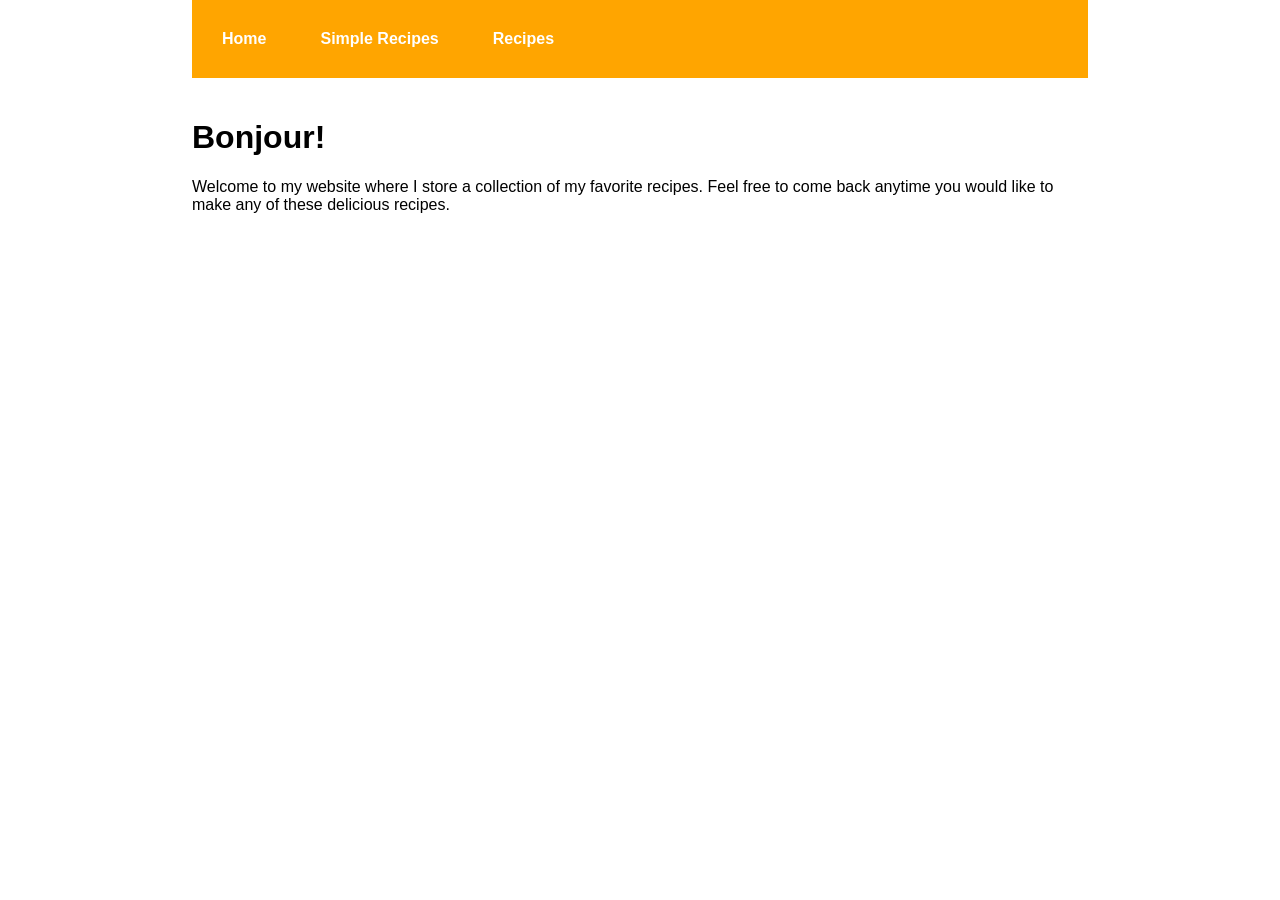
<file: index.html>
<!DOCTYPE html>
<html lang="en">
<head>
    <meta charset="UTF-8">
    <meta http-equiv="X-UA-Compatible" content="IE=edge">
    <meta name="viewport" content="width=device-width, initial-scale=1.0">
    <title>Recipe Homepage</title>
    <link rel="stylesheet" href="styles.css">
</head>

<body>
    <!-- Header Elements -->
    <nav>
        <ul class="nav">
            <li class="link"><a href="index.html">Home</a></li>
            <li class="link"><a href="simprecipes.html">Simple Recipes</a></li>
            <li class="link"><a href="recipes.html">Recipes</a></li>
        </ul class="nav">
    </nav>
    <!-- Main Elements -->
    <main>
        <div class="row">
            <h1>Bonjour!</h1>
            <p>Welcome to my website where I store a collection of my favorite recipes. Feel free to come back anytime you would like to make any of these delicious recipes. </p>
        </div>
    </main>
    <!-- Footer Elements -->
    <footer></footer>
</body>
</html>
</file>
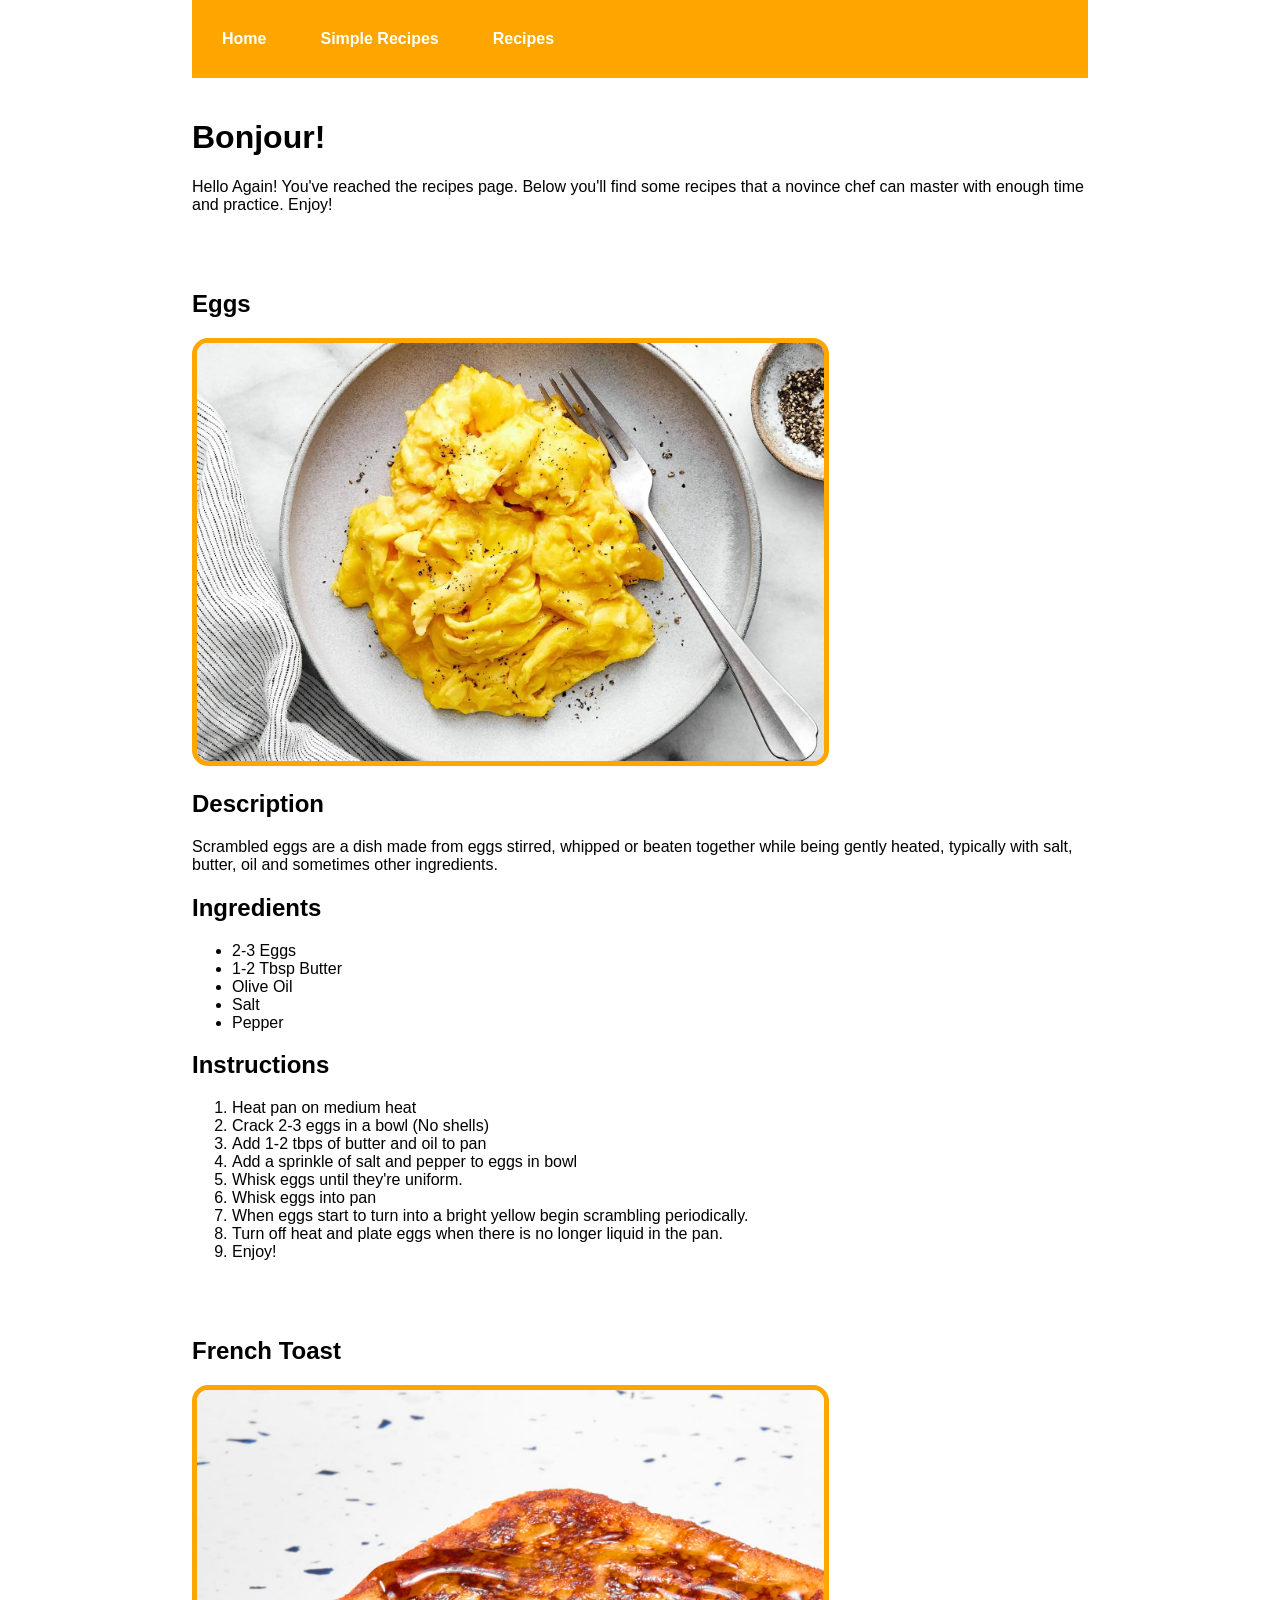
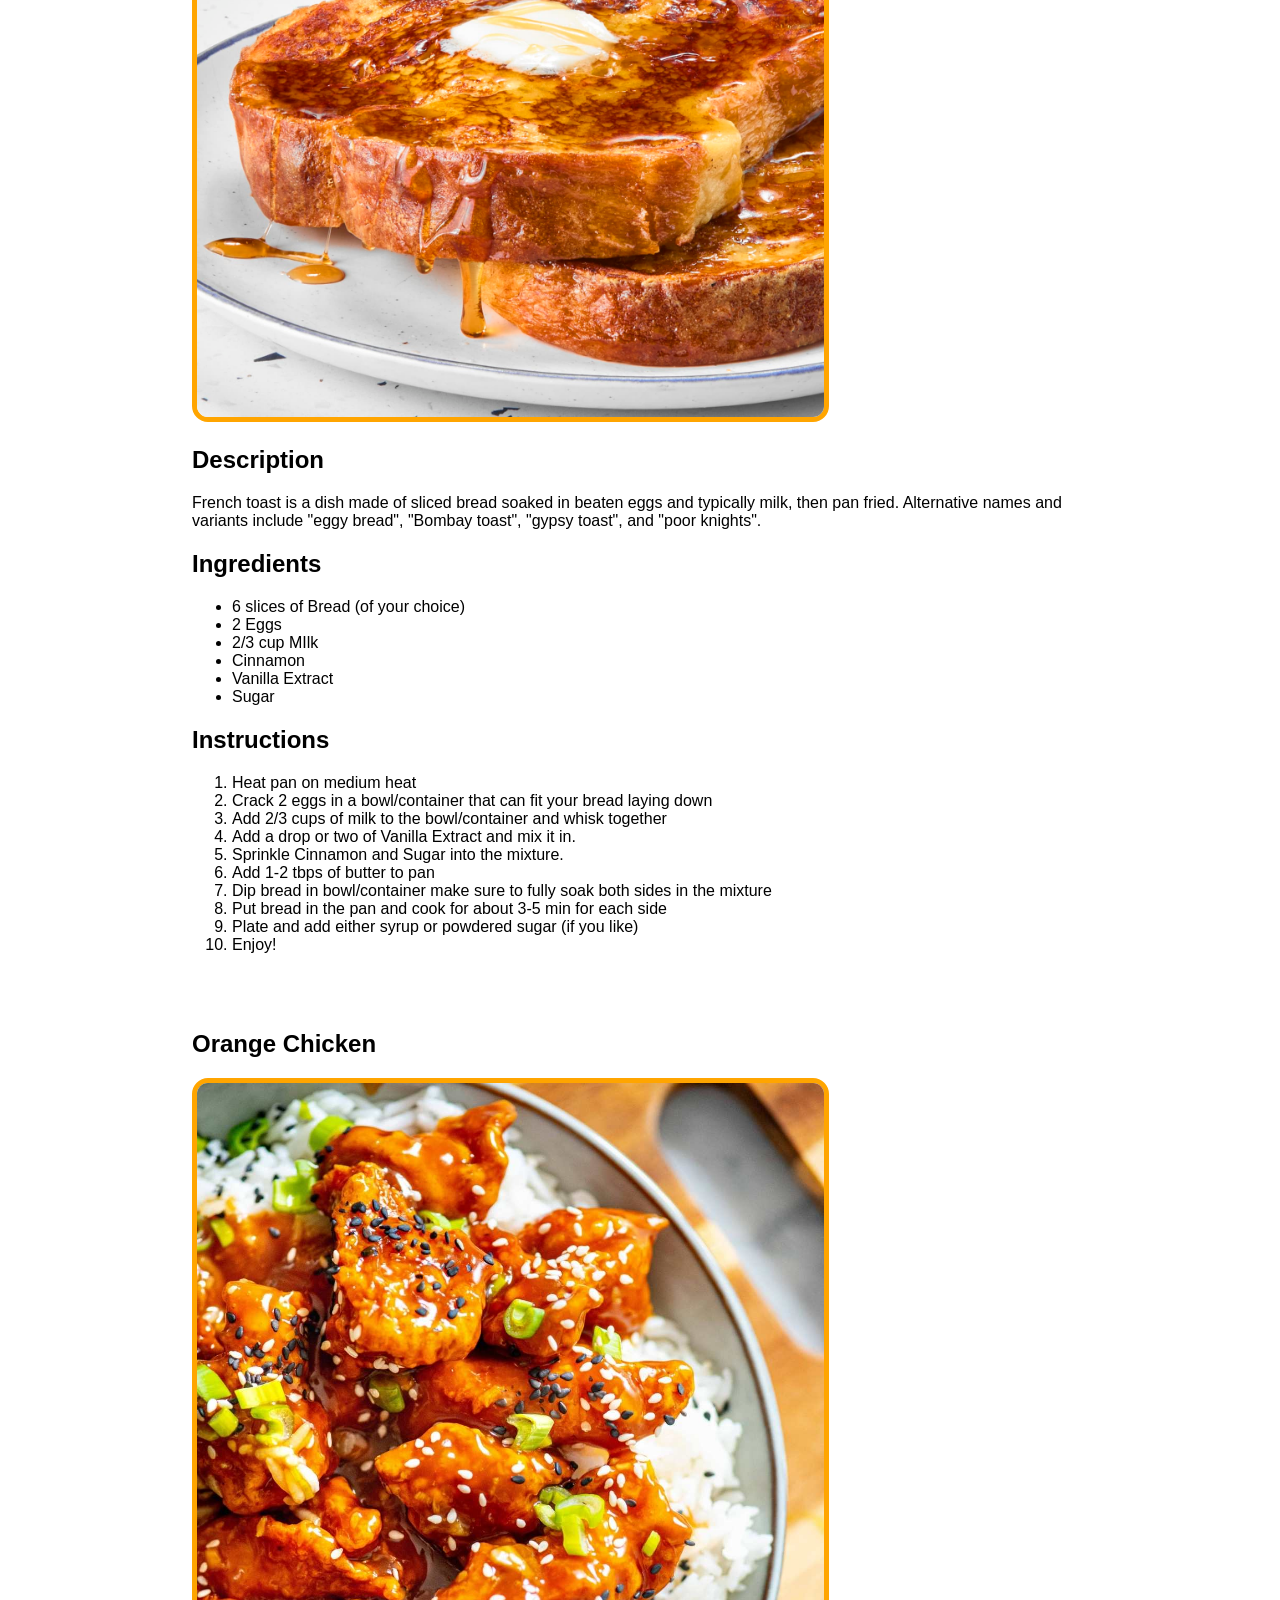
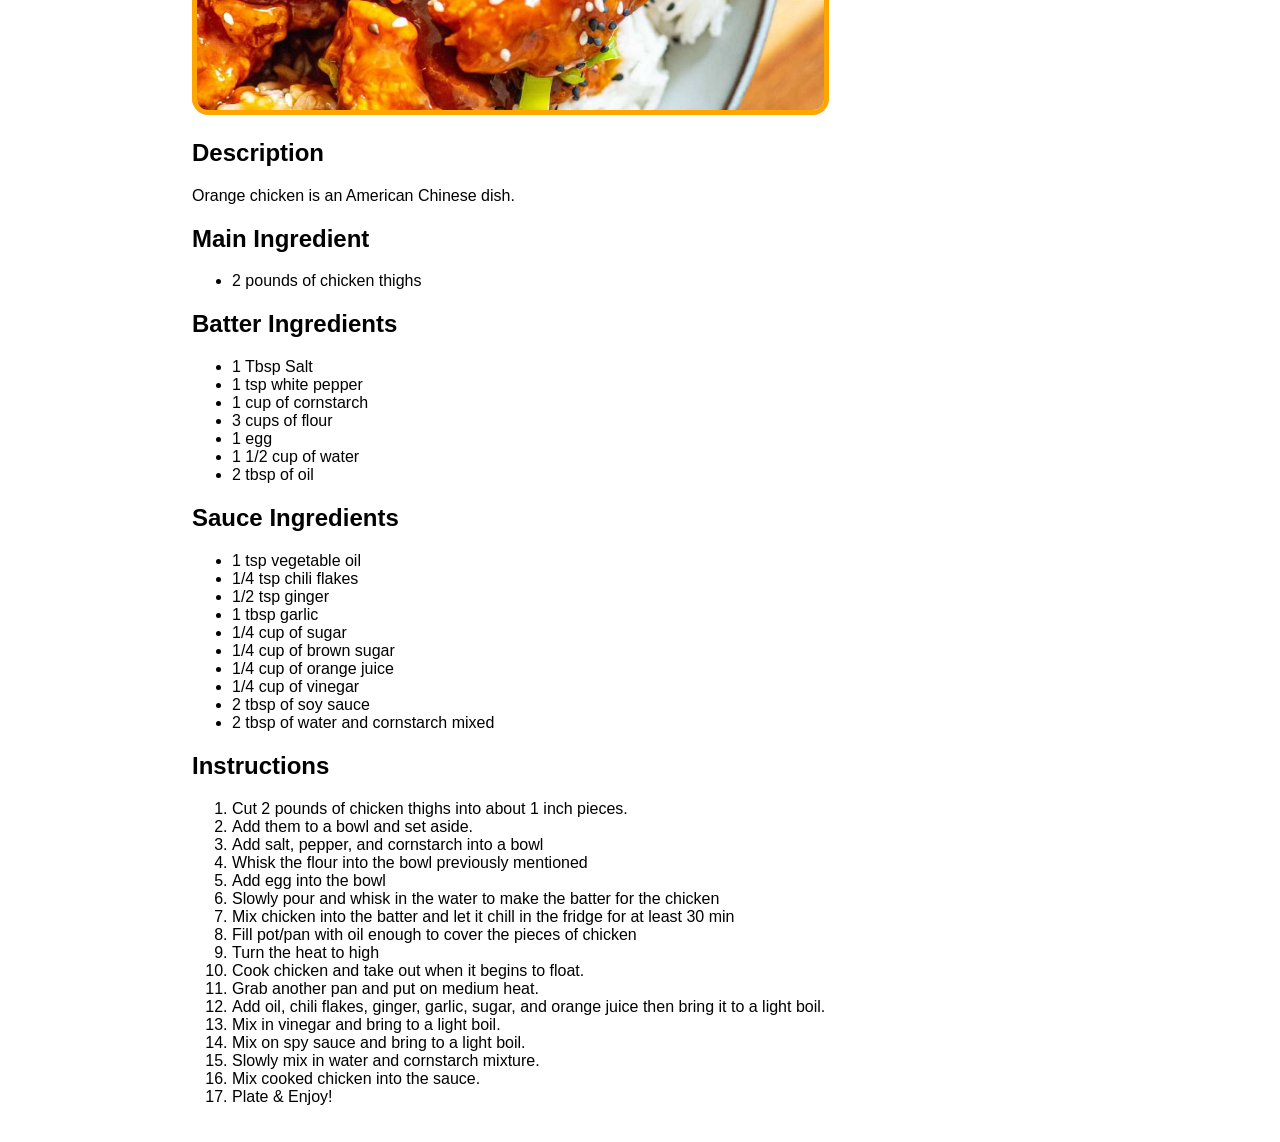
<file: recipes.html>
<!DOCTYPE html>
<html lang="en">
<head>
    <meta charset="UTF-8">
    <meta http-equiv="X-UA-Compatible" content="IE=edge">
    <meta name="viewport" content="width=device-width, initial-scale=1.0">
    <title>My Recipes</title>
    <link rel="stylesheet" href="styles.css">
</head>

<body>
    <!-- Header Elements -->
    <nav>
        <ul class="nav">
            <li class="link"><a href="index.html">Home</a></li>
            <li class="link"><a href="simprecipes.html">Simple Recipes</a></li>
            <li class="link"><a href="recipes.html">Recipes</a></li>
        </ul class="nav">
    </nav>
    <!-- Main Elements -->
    <main>
        <div class="row">
            <h1>Bonjour!</h1>
            <p>Hello Again! You've reached the recipes page. Below you'll find some recipes that a novince chef can master with enough time and practice. Enjoy!</p>
        </div>
        <div class="row">
            <h2>Eggs</h2>
            <img src="img/Scrambled-Eggs.webp" alt="A picture of eggs">
            <h2>Description</h2>
            <p>Scrambled eggs are a dish made from eggs stirred, whipped or beaten together while being gently heated, typically with salt, butter, oil and sometimes other ingredients.</p>
            <h2>Ingredients</h2>
            <ul>
                <li>2-3 Eggs</li>
                <li>1-2 Tbsp Butter</li>
                <li>Olive Oil</li>
                <li>Salt</li>
                <li>Pepper</li>
            </ul>
            <h2>Instructions</h2>
            <ol>
                <li>Heat pan on medium heat</li>
                <li>Crack 2-3 eggs in a bowl (No shells)</li>
                <li>Add 1-2 tbps of butter and oil to pan</li>
                <li>Add a sprinkle of salt and pepper to eggs in bowl</li>
                <li>Whisk eggs until they're uniform.</li>
                <li>Whisk eggs into pan</li>
                <li>When eggs start to turn into a bright yellow begin scrambling periodically.</li>
                <li>Turn off heat and plate eggs when there is no longer liquid in the pan.</li>
                <li>Enjoy!</li>
            </ol>
        </div>
        <div class="row">
            <h2>French Toast</h2>
            <img src="img/French Toast.jpg" alt="A picture of some delicous french toast">
            <h2>Description</h2>
            <p>French toast is a dish made of sliced bread soaked in beaten eggs and typically milk, then pan fried. Alternative names and variants include "eggy bread", "Bombay toast", "gypsy toast", and "poor knights".</p>
            <h2>Ingredients</h2>
            <ul>
                <li>6 slices of Bread (of your choice)</li>
                <li>2 Eggs</li>
                <li>2/3 cup MIlk</li>
                <li>Cinnamon</li>
                <li>Vanilla Extract</li>
                <li>Sugar</li>
            </ul>
            <h2>Instructions</h2>
            <ol>
                <li>Heat pan on medium heat</li>
                <li>Crack 2 eggs in a bowl/container that can fit your bread laying down </li>
                <li>Add 2/3 cups of milk to the bowl/container and whisk together</li>
                <li>Add a drop or two of Vanilla Extract and mix it in.</li>
                <li>Sprinkle Cinnamon and Sugar into the mixture. </li>
                <li>Add 1-2 tbps of butter to pan</li>
                <li>Dip bread in bowl/container make sure to fully soak both sides in the mixture</li>
                <li>Put bread in the pan and cook for about 3-5 min for each side</li>
                <li>Plate and add either syrup or powdered sugar (if you like)</li>
                <li>Enjoy!</li>
            </ol>
        </div>
        <div class="row">
            <h2>Orange Chicken</h2>
            <img src="img/orange chicken.jpg" alt="A picture of some delicous orange chicken">
            <h2>Description</h2>
            <p>Orange chicken is an American Chinese dish.</p>
            <h2>Main Ingredient</h2>
            <ul>
                <li>2 pounds of chicken thighs</li>
            </ul>
            <h2>Batter Ingredients</h2>
            <ul>
                <li>1 Tbsp Salt</li>
                <li>1 tsp white pepper</li>
                <li>1 cup of cornstarch</li>
                <li>3 cups of flour</li>
                <li>1 egg</li>
                <li>1 1/2 cup of water</li>
                <li>2 tbsp of oil</li>
            </ul>
            <h2>Sauce Ingredients</h2>
            <ul>
                <li>1 tsp vegetable oil</li>
                <li>1/4 tsp chili flakes</li>
                <li>1/2 tsp ginger</li>
                <li>1 tbsp garlic</li>
                <li>1/4 cup of sugar</li>
                <li>1/4 cup of brown sugar</li>
                <li>1/4 cup of orange juice</li>
                <li>1/4 cup of vinegar</li>
                <li>2 tbsp of soy sauce</li>
                <li>2 tbsp of water and cornstarch mixed</li>
            </ul>
            <h2>Instructions</h2>
            <ol>
                <li>Cut 2 pounds of chicken thighs into about 1 inch pieces.</li>
                <li>Add them to a bowl and set aside.</li>
                <li>Add salt, pepper, and cornstarch into a bowl</li>
                <li>Whisk the flour into the bowl previously mentioned</li>
                <li>Add egg into the bowl</li>
                <li>Slowly pour and whisk in the water to make the batter for the chicken</li>
                <li>Mix chicken into the batter and let it chill in the fridge for at least 30 min
                </li>
                <li>Fill pot/pan with oil enough to cover the pieces of chicken</li>
                <li>Turn the heat to high</li>
                <li>Cook chicken and take out when it begins to float.</li>
                <li>Grab another pan and put on medium heat.</li>
                <li>Add oil, chili flakes, ginger, garlic, sugar, and orange juice then bring it to a light boil.</li>
                <li>Mix in vinegar and bring to a light boil.</li>
                <li>Mix on spy sauce and bring to a light boil.</li>
                <li>Slowly mix in water and cornstarch mixture.</li>
                <li>Mix cooked chicken into the sauce.</li>
                <li>Plate & Enjoy!</li>
            </ol>
        </div>
    </main>
    <!-- Footer Elements -->
    <footer></footer>
</body>
</html>
</file>
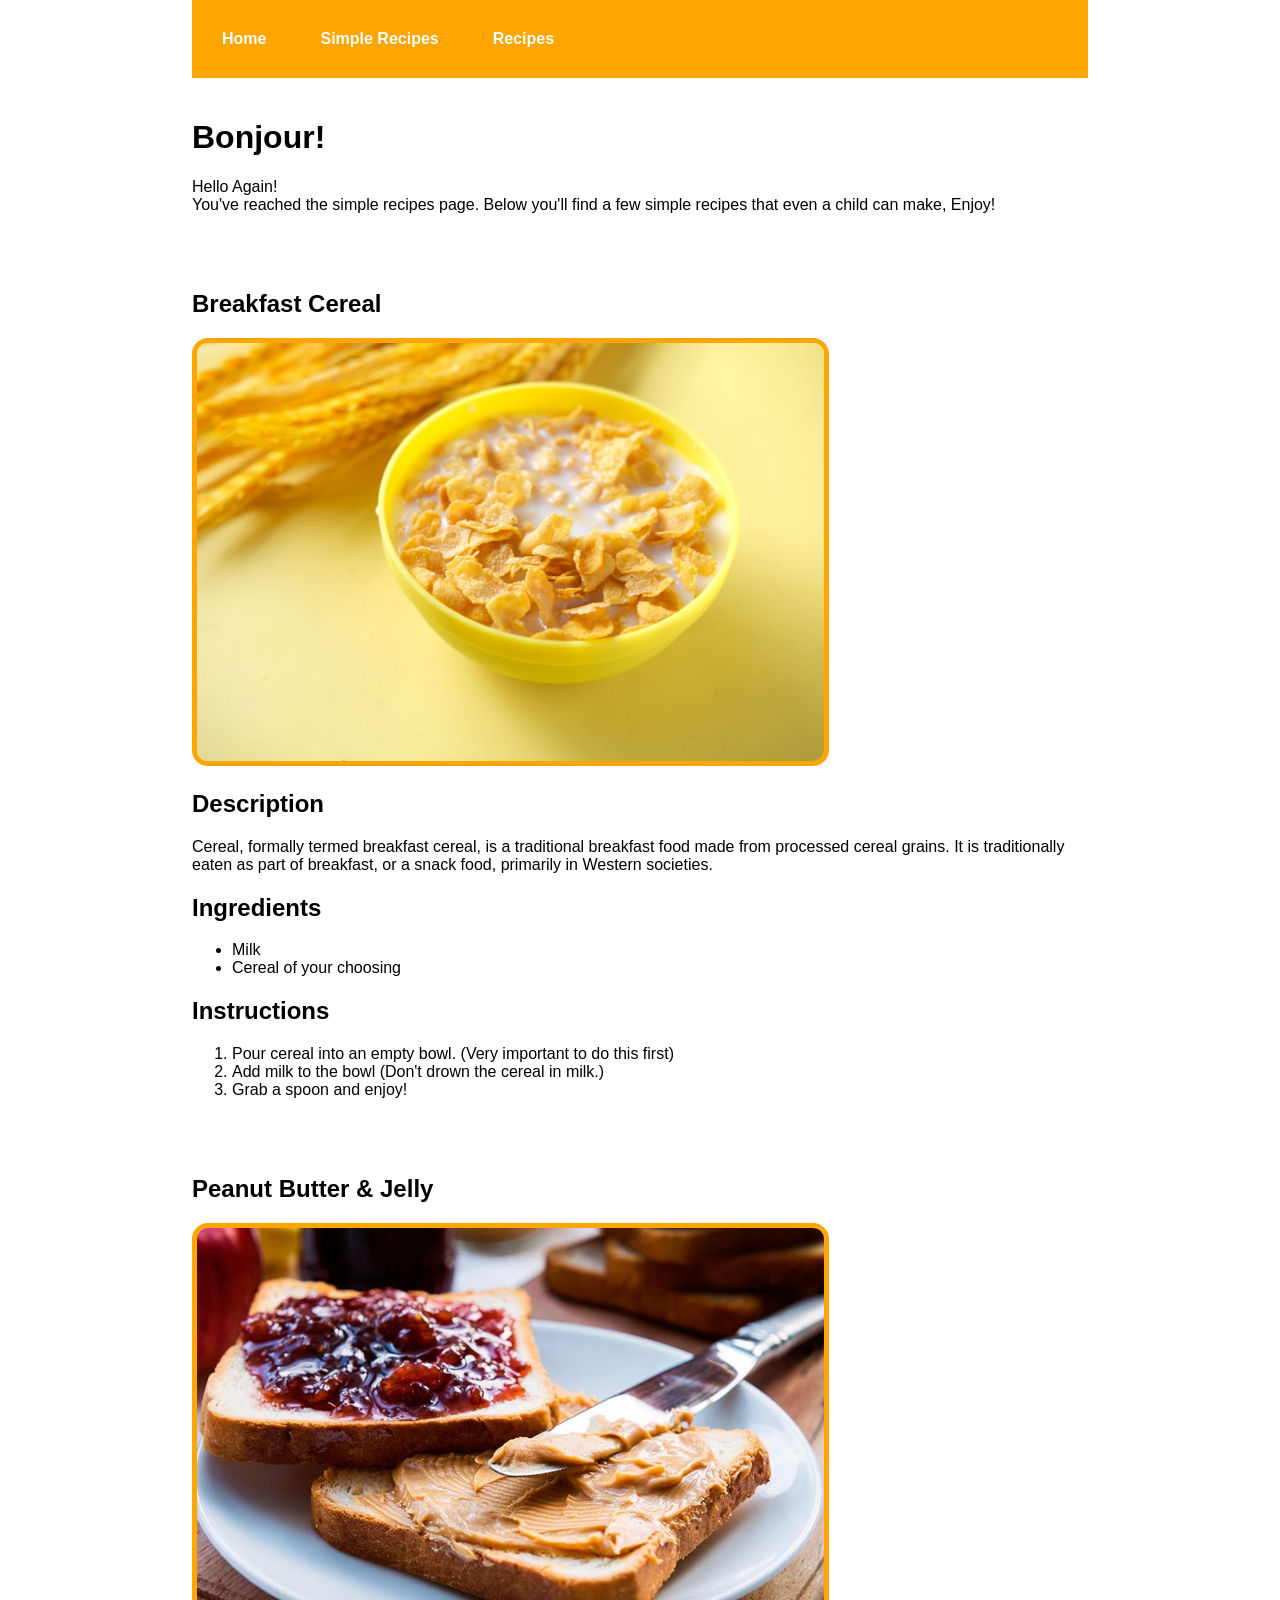
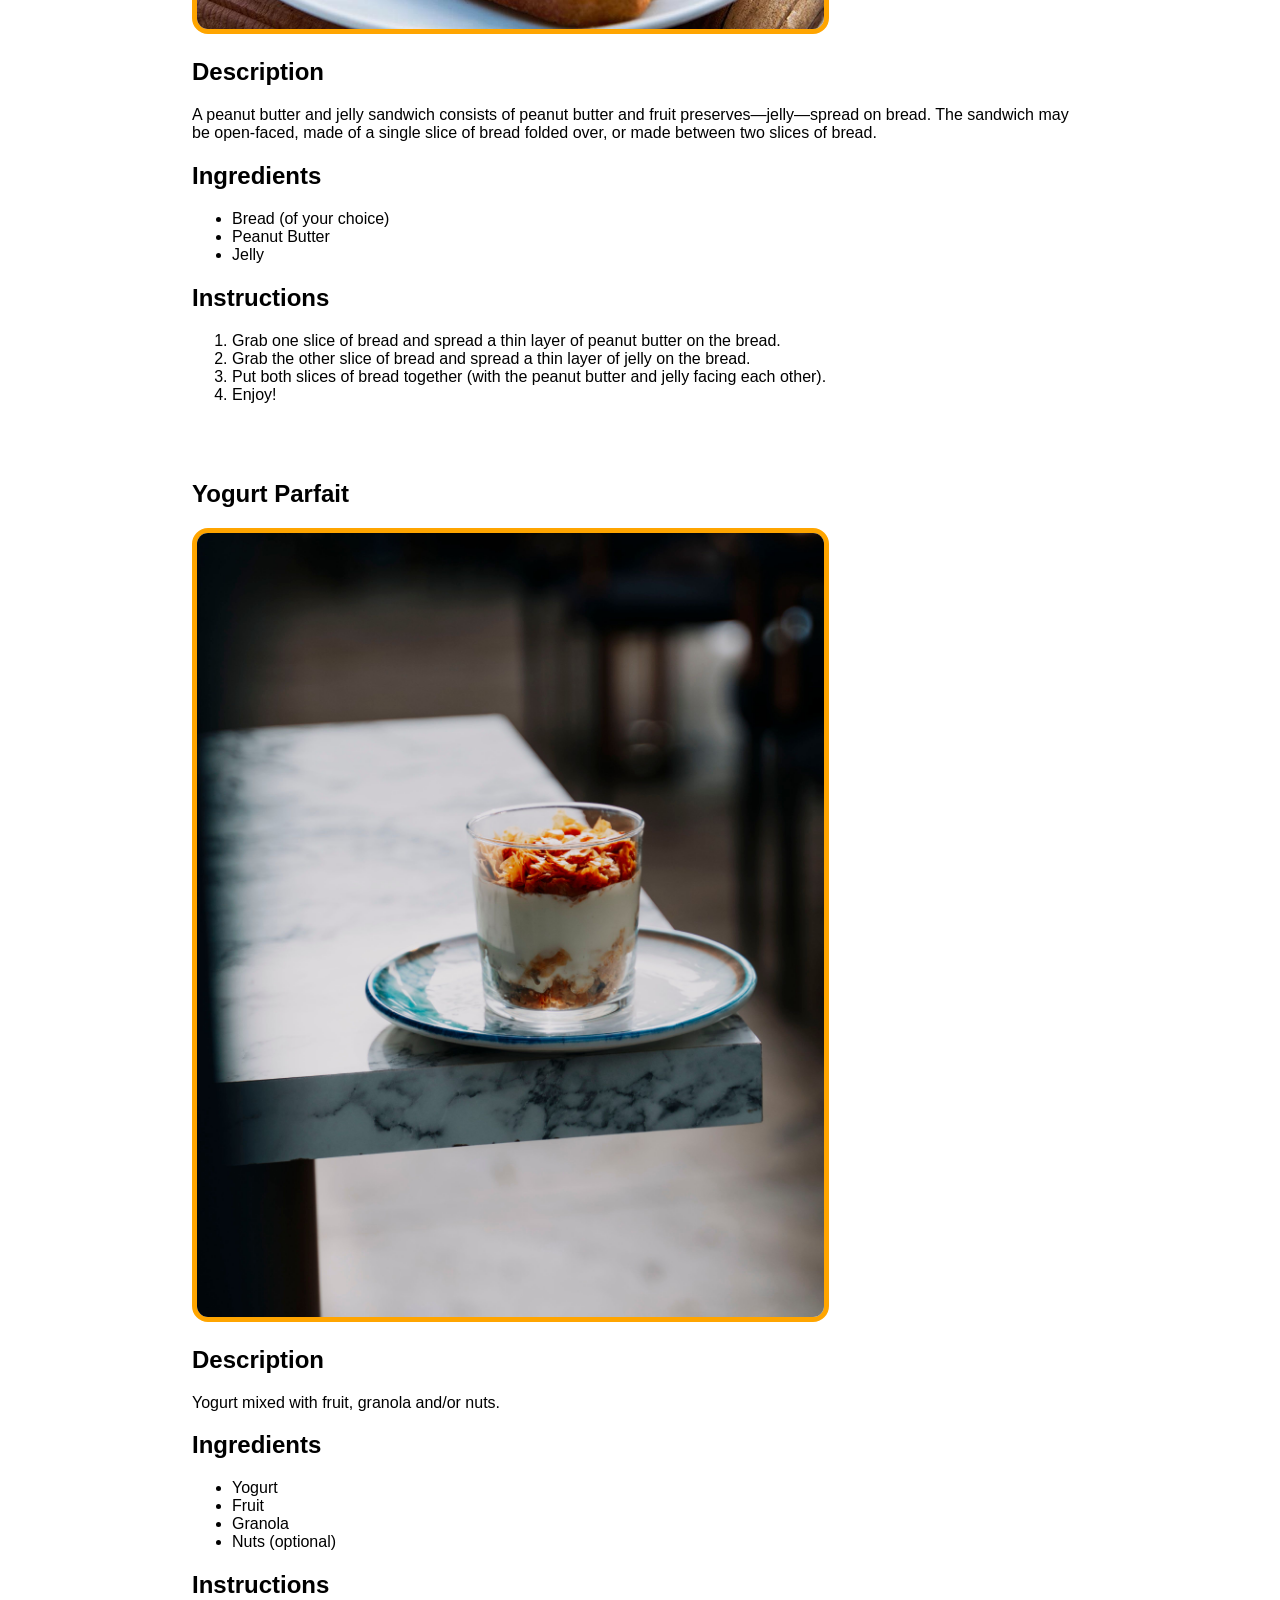
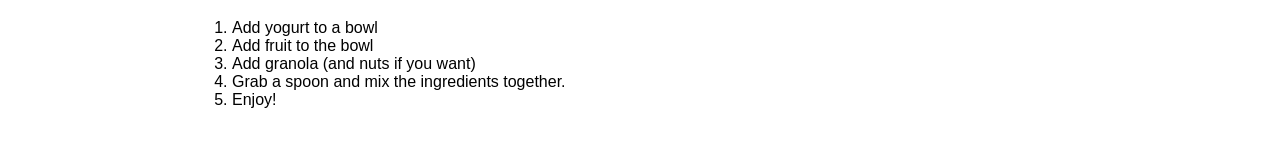
<file: simprecipes.html>
<!DOCTYPE html>
<html lang="en">
<head>
    <meta charset="UTF-8">
    <meta http-equiv="X-UA-Compatible" content="IE=edge">
    <meta name="viewport" content="width=device-width, initial-scale=1.0">
    <title>My Simple Recipes</title>
    <link rel="stylesheet" href="styles.css">
</head>

<body>
    <!-- Header Elements -->
    <nav>
        <ul class="nav">
            <li class="link"><a href="index.html">Home</a></li>
            <li class="link"><a href="simprecipes.html">Simple Recipes</a></li>
            <li class="link"><a href="recipes.html">Recipes</a></li>
        </ul class="nav">
    </nav>
    <!-- Main Elements -->
    <main>
        <div class="row">
            <h1>Bonjour!</h1>
            <p>Hello Again! <br> You've reached the simple recipes page. Below you'll find a few simple recipes that even a child can make, Enjoy! </p>
        </div>
        <div class="row">
            <h2>Breakfast Cereal</h2>
            <img src="img/cereal.jpg" alt="A picture of a bowl of breakfast cereal">
            <h2>Description</h2>
            <p>Cereal, formally termed breakfast cereal, is a traditional breakfast food made from processed cereal grains. It is traditionally eaten as part of breakfast, or a snack food, primarily in Western societies.</p>
            <h2>Ingredients</h2>
            <ul>
                <li>Milk</li>
                <li>Cereal of your choosing</li>
            </ul>
            <h2>Instructions</h2>
            <ol>
                <li>Pour cereal into an empty bowl. (Very important to do this first)</li>
                <li>Add milk to the bowl (Don't drown the cereal in milk.)</li>
                <li>Grab a spoon and enjoy!</li>
            </ol>
        </div>
        <div class="row">
            <h2>Peanut Butter & Jelly</h2>
            <img src="img/pb&j.jpg" alt="A picture of a peanut butter and jelly sandwich">
            <h2>Description</h2>
            <p>A peanut butter and jelly sandwich consists of peanut butter and fruit preserves—jelly—spread on bread. The sandwich may be open-faced, made of a single slice of bread folded over, or made between two slices of bread.</p>
            <h2>Ingredients</h2>
            <ul>
                <li>Bread (of your choice)</li>
                <li>Peanut Butter</li>
                <li>Jelly</li>
            </ul>
            <h2>Instructions</h2>
            <ol>
                <li>Grab one slice of bread and spread a thin layer of peanut butter on the bread.  
                </li>
                <li>Grab the other slice of bread and spread a thin layer of jelly on the bread.</li>
                <li>Put both slices of bread together (with the peanut butter and jelly facing each other). </li>
                <li>Enjoy!</li>
            </ol>
        </div>
        <div class="row">
            <h2>Yogurt Parfait</h2>
            <img src="img/parfait.jpg" alt="">
            <h2>Description</h2>
            <p>Yogurt mixed with fruit, granola and/or nuts.</p>
            <h2>Ingredients</h2>
            <ul>
                <li>Yogurt</li>
                <li>Fruit</li>
                <li>Granola</li>
                <li>Nuts (optional)</li>
            </ul>
            <h2>Instructions</h2>
            <ol>
                <li>Add yogurt to a bowl</li>
                <li>Add fruit to the bowl</li>
                <li>Add granola (and nuts if you want)</li>
                <li>Grab a spoon and mix the ingredients together.</li>
                <li>Enjoy!</li>
            </ol>
        </div>
    </main>
    <!-- Footer Elements -->
    <footer></footer>
</body>
</html>
</file>
<file: styles.css>
body {
    margin: 0;
    font-family: 'Lucida Sans', 'Lucida Sans Regular', 'Lucida Grande', 'Lucida Sans Unicode', Geneva, Verdana, sans-serif;
}

nav {
    width: 70%;
    margin: auto;
}

ul.nav {
    list-style-type: none;
    background-color: orange;
    padding: 15px;
    margin: 0px;
    display: flex;
    gap: 24px;
}

.nav a {
    font-weight: bold;
    color: white;
    text-decoration: none;
    padding: 15px;
    display: block;
    text-align: center;
}

.nav a:hover {
    color: aliceblue;
    text-decoration: underline;
}

div.row {
    width: 70%;
    margin: auto;
    padding: 20px;
}

img {
    width: 70%;
    margin: auto;
    border: 5px solid orange;
    border-radius: 16px;
}
</file>
